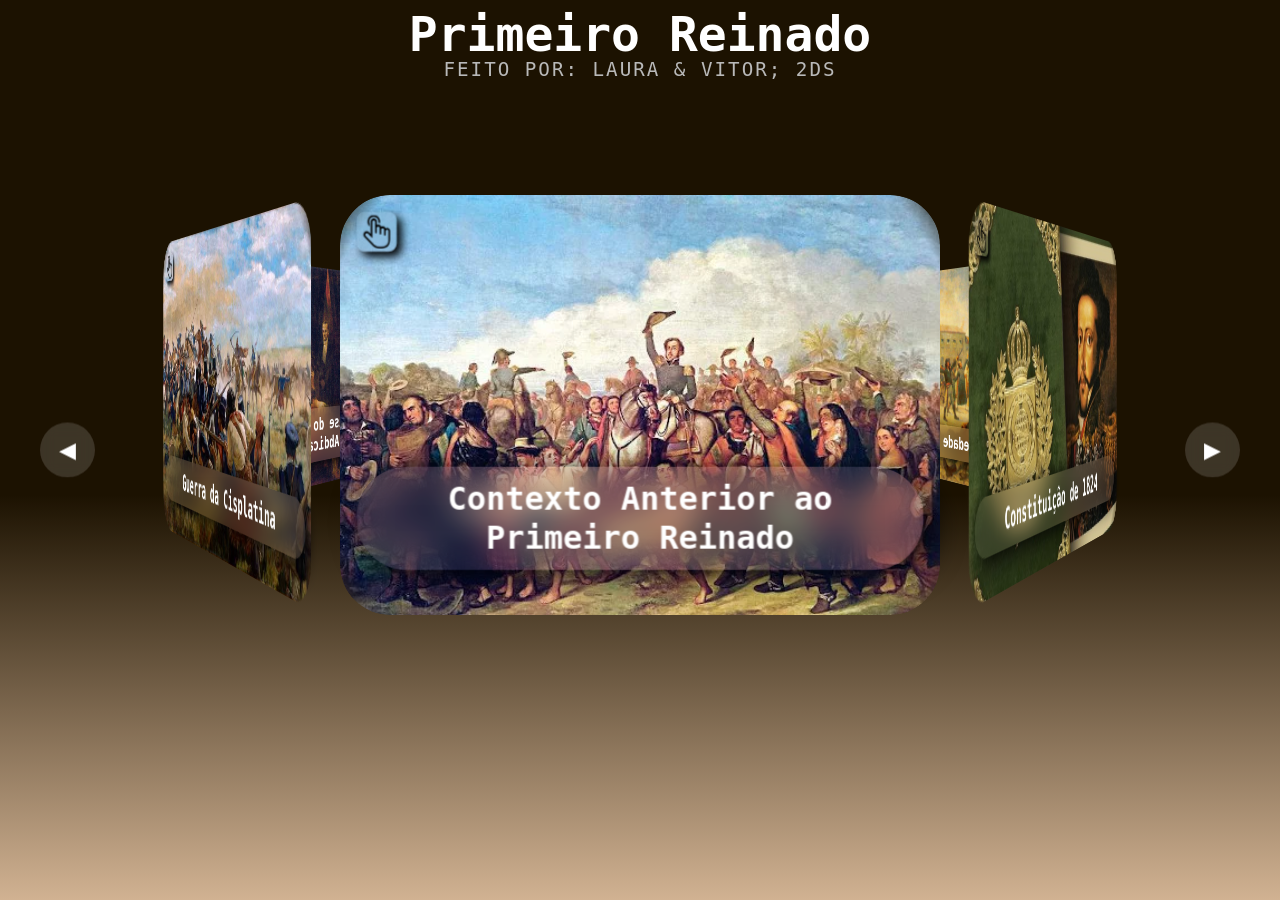
<file: index.html>
<!DOCTYPE html>
<html lang="en">
<head>
    <meta charset="UTF-8">
    <meta name="viewport" content="width=device-width, initial-scale=1.0">
    <title>Main Page</title>
    <link rel="stylesheet" href="Public/css/home.css">
    <link rel="icon" href="imagens/favico.png" type="image/png">
</head>
<body>
    <h1 class="hh1">Primeiro Reinado</h1>
    <p class="hp">Feito por: Laura & Vitor; 2DS</p>

    <button class="slider-button-prev">◀</button>
    <div class="slider">
        <span style="--i:1;">
            <a href="Pages/ContextoAnterior.html">
             <img src="imagens/ContextoAnterior.png" alt="">
            </a>
            <h2>Contexto Anterior ao Primeiro Reinado</h2>
            <img class="icone-clique" src="imagens/Clique.png" alt="">
        </span>
        <span style="--i:2;">
            <a href="Pages/ConstituicaoDe1824.html">
                <img src="imagens/ConstituicaoDe1824.png" alt="">
            </a>
            <h2>Constituição de 1824</h2>
            <img class="icone-clique" src="imagens/Clique.png" alt="">
        </span>
        <span style="--i:3;">
            <a href="Pages/EconomiaESociedade.html">
                <img src="imagens/EconomiaESociedade.png" alt="">
            </a>
            <h2>Economia e Sociedade</h2>
            <img class="icone-clique" src="imagens/Clique.png" alt="">
        </span>
        <span style="--i:4;">
            <a href="Pages/ConfederacaoDoEquador.html">
                <img src="imagens/ConfederacaoDoEquador.png" alt="">
            </a>
            <h2>Confederação do Equador</h2>
            <img class="icone-clique" src="imagens/Clique.png" alt="">
        </span>
        <span style="--i:5;">
            <a href="Pages/ConflitosDoPrimeiroReinado.html">
                <img src="imagens/ConflitosdoPrimeiroReinado.png" alt="">
            </a>
            <h2>Conflitos Do Primeiro Reinado</h2>
            <img class="icone-clique" src="imagens/Clique.png" alt="">
        </span>
        <span style="--i:6;">
            <a href="Pages/CriseDoPrimeiroReinado.html">
                <img src="imagens/CriseDoPrimeiroReinado.png" alt="">
            </a>
            <h2>Crise do Primeiro Reinado e a Abdicação de D. Pedro I</h2>
            <img class="icone-clique" src="imagens/Clique.png" alt="">
        </span>
        <span style="--i:7;">
            <a href="Pages/GuerraDaCisplatina.html">
                <img src="imagens/GuerraDaCisplatina.png" alt="">
            </a>
            <h2>Guerra da Cisplatina</h2>
            <img class="icone-clique" src="imagens/Clique.png" alt="">
        </span>
    </div>
    <button class="slider-button-next">▶</button>


</body>
<script src="Public/js/slider.js"></script>
</html>
</file>
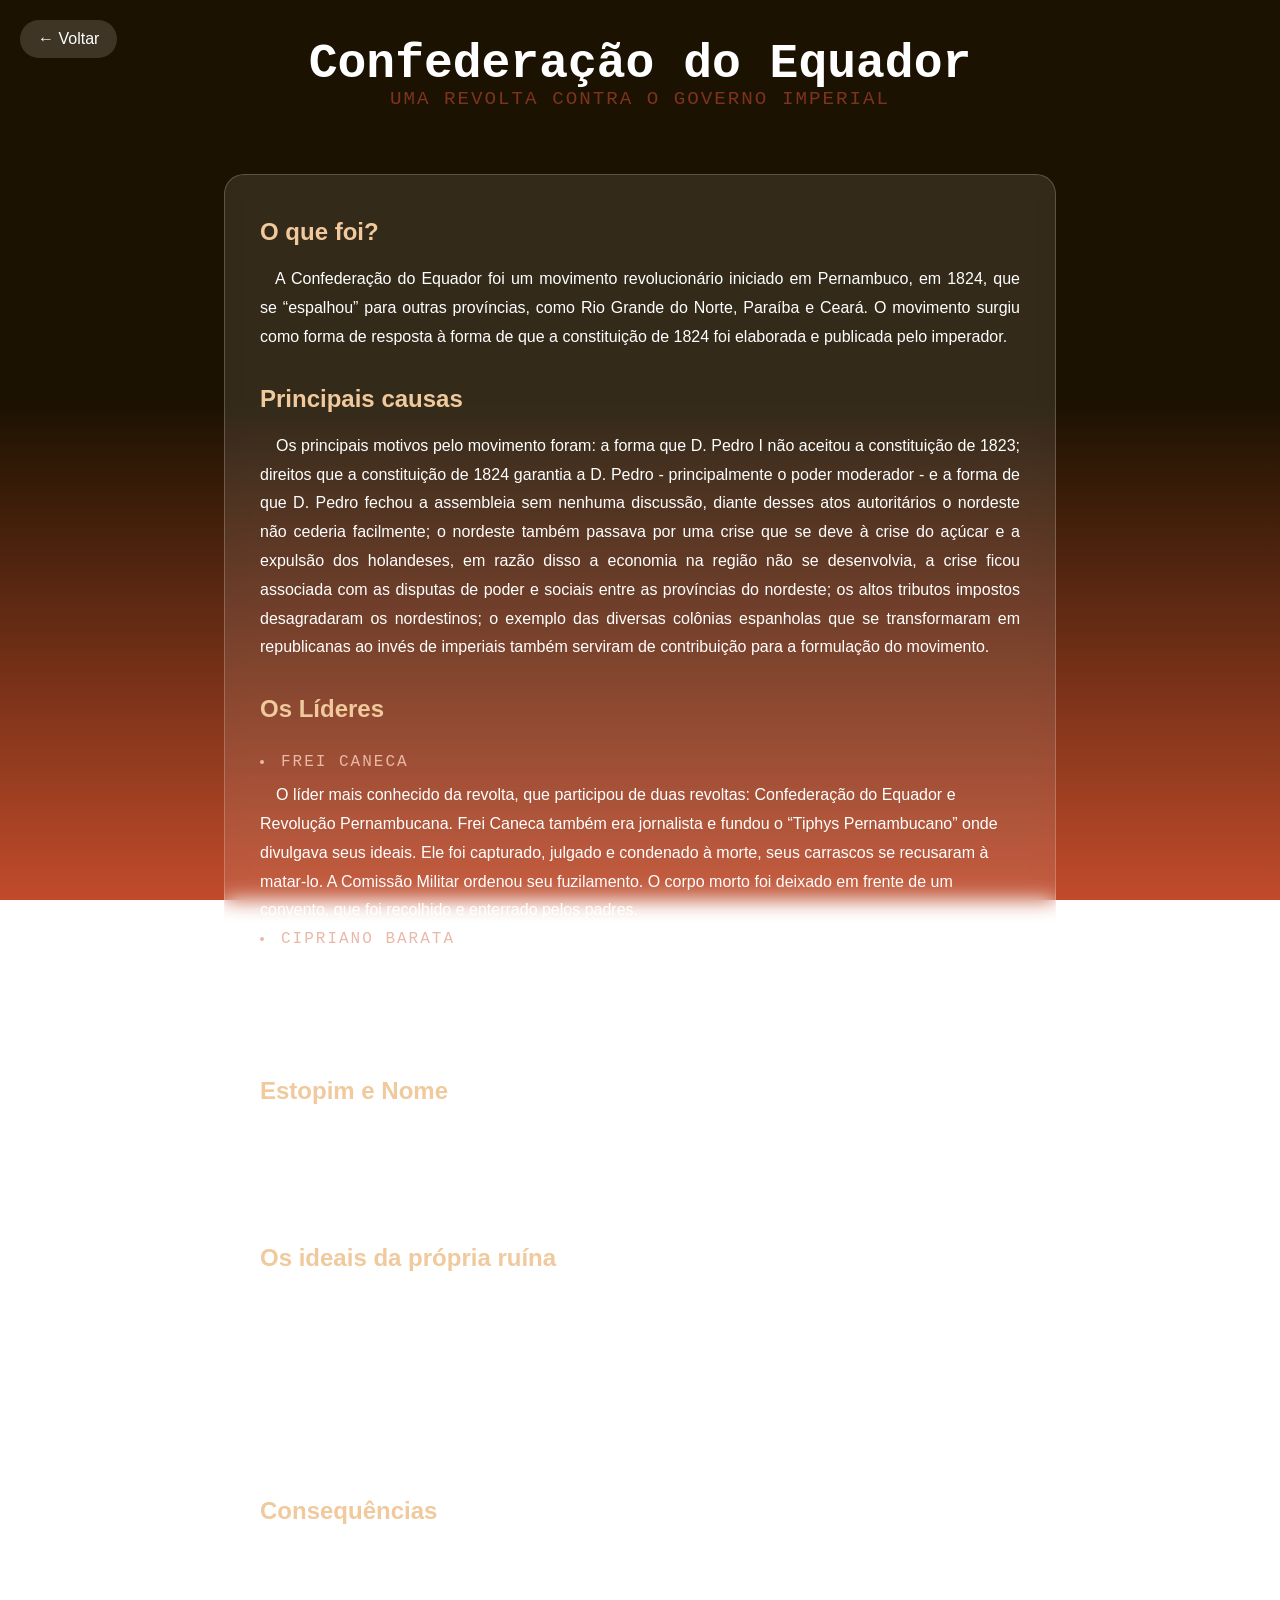
<file: Pages/ConfederacaoDoEquador.html>
<!DOCTYPE html>
<html lang="pt-BR">

<head>
    <meta charset="UTF-8">
    <meta name="viewport" content="width=device-width, initial-scale=1.0">
    <title>Confederação do Equador</title>
    <link rel="stylesheet" href="../Public/css/conteudos.css">
    <link rel="icon" href="../imagens/favico.png" type="image/png">
</head>

<body style="--cor-fundo:#c14b2b;">

    <header>
        <a href="../index.html" class="voltar">← Voltar</a>
        <h1>Confederação do Equador</h1>
        <p class="pconf">Uma revolta contra o governo imperial</p>
    </header>

    <main class="conteudo">
        <h2>O que foi?</h2>
        <p>&emsp;A Confederação do Equador foi um movimento revolucionário iniciado em Pernambuco, em 1824, que se
            “espalhou”
            para outras províncias, como Rio Grande do Norte, Paraíba e Ceará. O movimento surgiu como forma de resposta
            à forma de que a constituição de 1824 foi elaborada e publicada pelo imperador.</p>

        <h2>Principais causas</h2>
        <p>
            &emsp;Os principais motivos pelo movimento foram: a forma que D. Pedro I não aceitou a constituição de 1823;
            direitos que a constituição de 1824 garantia a D. Pedro - principalmente o poder moderador - e a forma de
            que D. Pedro fechou a assembleia sem nenhuma discussão, diante desses atos autoritários o nordeste não
            cederia facilmente; o nordeste também passava por uma crise que se deve à crise do açúcar e a expulsão dos
            holandeses, em razão disso a economia na região não se desenvolvia, a crise ficou associada com as disputas
            de poder e sociais entre as províncias do nordeste; os altos tributos impostos desagradaram os nordestinos;
            o exemplo das diversas colônias espanholas que se transformaram em republicanas ao invés de imperiais também
            serviram de contribuição para a formulação do movimento.
        </p>

        <h2>Os Líderes</h2>
        <p>
            <li class="li-esp">Frei Caneca</li>
            &emsp;O líder mais conhecido da revolta, que participou de duas revoltas: Confederação do Equador e
            Revolução Pernambucana. Frei Caneca também era jornalista e fundou o “Tiphys Pernambucano” onde divulgava
            seus ideais. Ele foi capturado, julgado e condenado à morte, seus carrascos se recusaram à matar-lo. A
            Comissão Militar ordenou seu fuzilamento. O corpo morto foi deixado em frente de um convento, que foi
            recolhido e enterrado pelos padres.
            <li class="li-esp">Cipriano Barata</li>
            &emsp;Também jornalista, Cipriano antes da independência do Brasil já
            estava presente em revoltas: Conjuração Baiana (1798) e a Revolução Pernambucana (1817) porém,
            diferentemente de Frei, Cipriano não foi condenado à morte e durante todo o seu tempo preso, manteve
            atividade jornalística.
        </p>

        <h2>Estopim e Nome</h2>
        <p>&emsp;O estopim da revolução foi com a outorga da constituição de 1824 e a deposição do governador de
            Pernambuco Manuel Carvalho Paes. O nome da revolução tem como base a linha imaginária que passa o Equador e
            porta seu nome - linha do Equador -, que era próxima do conflito.</p>

        <h2>Os ideais da própria ruína</h2>
        <p>&emsp;No conflito, os revoltosos não estavam dispostos a nenhuma negociação. Uma das ideias era implantar um
            novo governo que aboliria a escravidão e criaria uma constituição liberal republicana. O movimento perdeu a
            força por conflitos nos ideais radicais. As ideias de Frei e Cipriano iam de frente com a dos outros
            líderes. Com os mercenários encomendados por D. Pedro I com empréstimos pertencentes à Inglaterra e a perda
            de poder dos revoltosos ocasionou na perda dos revolucionários, sendo eles condenados à prisão e morte, como
            Frei Caneca.</p>

        <h2>Consequências</h2>
        <p>&emsp;As consequências radicalistas de ambos os lados puseram D. Pedro em xeque por seu posicionamento
            autoritário e os ideais da revolução continuou fomentando outras revoltas mais à frente.</p>
    </main>

</body>

</html>
</file>
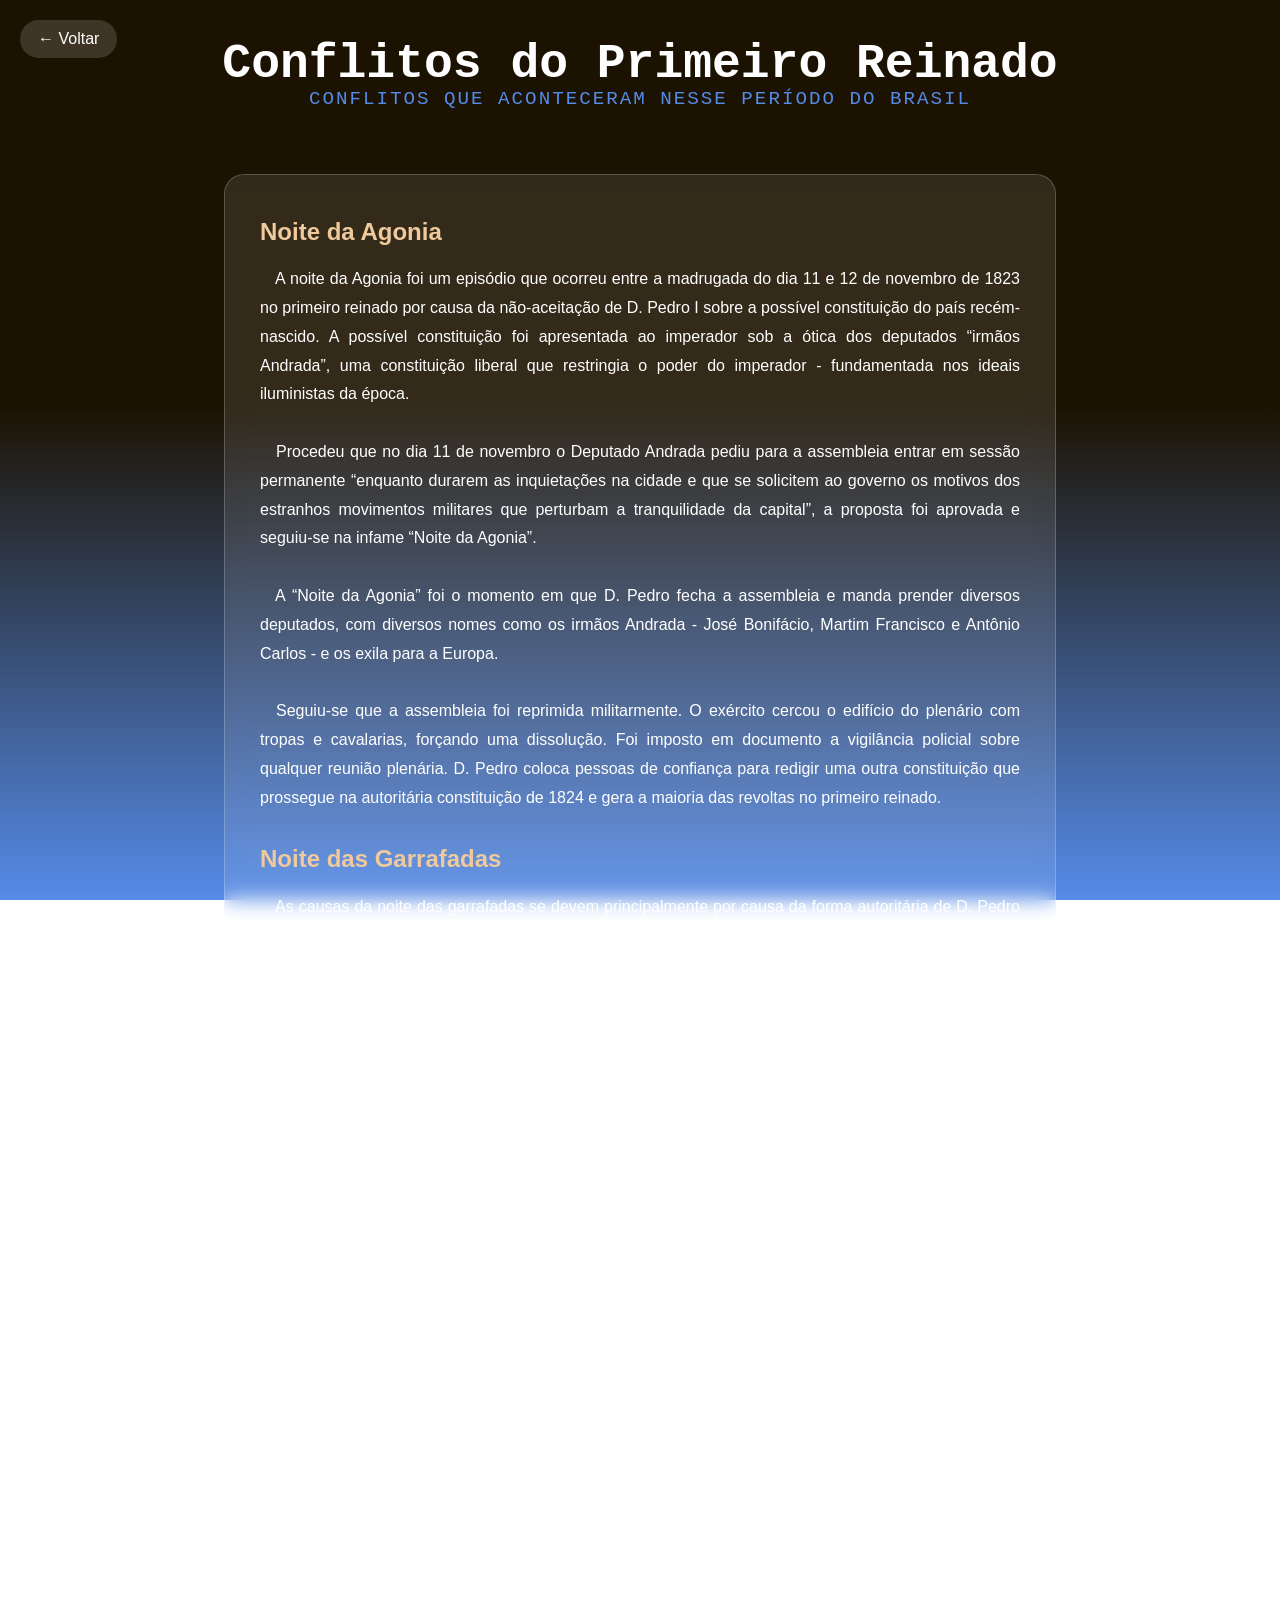
<file: Pages/ConflitosDoPrimeiroReinado.html>
<!DOCTYPE html>
<html lang="pt-BR">

<head>
    <meta charset="UTF-8">
    <meta name="viewport" content="width=device-width, initial-scale=1.0">
    <title>Conflitos do Primeiro Reinado</title>
    <link rel="stylesheet" href="../Public/css/conteudos.css">
    <link rel="icon" href="../imagens/favico.png" type="image/png">
</head>

<body style="--cor-fundo: #558be8;">

    <header>
        <a href="../index.html" class="voltar">← Voltar</a>
        <h1>Conflitos do Primeiro Reinado</h1>
        <p class="pconfl">Conflitos que aconteceram nesse período do Brasil</p>
        <link rel="icon" href="./imagens/favico.png" type="image/png">
    </header>

    <main class="conteudo">
        <h2>Noite da Agonia</h2>
        <p>
            &emsp;A noite da Agonia foi um episódio que ocorreu entre a madrugada do dia 11 e 12 de novembro de 1823 no
            primeiro reinado por causa da não-aceitação de D. Pedro I sobre a possível constituição do país
            recém-nascido. A possível constituição foi apresentada ao imperador sob a ótica dos deputados “irmãos
            Andrada”, uma constituição liberal que restringia o poder do imperador - fundamentada nos ideais iluministas
            da época.<br><br>
            &emsp;Procedeu que no dia 11 de novembro o Deputado Andrada pediu para a assembleia entrar em sessão
            permanente
            “enquanto durarem as inquietações na cidade e que se solicitem ao governo os motivos dos estranhos
            movimentos militares que perturbam a tranquilidade da capital”, a proposta foi aprovada e seguiu-se na
            infame “Noite da Agonia”.<br><br>
            &emsp;A “Noite da Agonia” foi o momento em que D. Pedro fecha a assembleia e manda prender diversos
            deputados, com
            diversos nomes como os irmãos Andrada - José Bonifácio, Martim Francisco e Antônio Carlos - e os exila para
            a Europa. <br><br>
            &emsp;Seguiu-se que a assembleia foi reprimida militarmente. O exército cercou o edifício do plenário com
            tropas e
            cavalarias, forçando uma dissolução. Foi imposto em documento a vigilância policial sobre qualquer reunião
            plenária. D. Pedro coloca pessoas de confiança para redigir uma outra constituição que prossegue na
            autoritária constituição de 1824 e gera a maioria das revoltas no primeiro reinado.
        </p>

        <h2>Noite das Garrafadas</h2>
        <p>
            &emsp;As causas da noite das garrafadas se devem principalmente por causa da forma autoritária de D. Pedro governar
            e consequências do seu governo: Noite da Agonia, Constituição 1824, reações extremas a revoluções e
            revoltas, perda na Guerra da Cisplatina e a desanexação da província da Cisplatina que tornou-se a República
            Oriental do Uruguai, o Brasil nessa época mesmo independente de Portugal sofria com interferência econômica
            e política portuguesa. <br><br>
            &emsp;Além da disputa de poder. Os brasileiros queriam expulsar os portugueses do Brasil, um agente importante
            para isso foi a imprensa, com panfletos e jornais circulando o reino que difamavam D. Pedro I e divulgavam
            os ideais não aceitos pelo governo da época como a república, em uma das frentes jornalísticas se situava
            Líbero Badaró, que foi assassinado “misteriosamente” por tiros em São Paulo, que foi atribuído aos
            apoiadores D. Pedro, diminuindo a pouca reputação que o imperador tinha.<br><br>
            &emsp;O conflito em si se deu quando o imperador decidiu ir à Ouro Preto em busca de apoio político - entretanto
            ele foi recebido com diversos protestos e frieza -, após a ausência do imperador, no Rio de Janeiro - até
            então a capital do império - havia dois lados, os portugueses apoiadores do D. Pedro e os brasileiros contra
            o imperador. Prosseguiu-se num intenso conflito de portugueses e brasileiros onde foi que o conflito ganhou
            nome, por causa dos objetos utilizados: paus, garrafas e outros objetos de vidraçaria, nesse conflito
            entretanto ocasionou na vitória brasileira por estarem em maioria.<br><br>
            &emsp;Esse conflito foi o estopim para a abdicação de D. Pedro I que deixou seu filho Pedro de Alcântara como
            sucessor, porém por ser menor de idade iniciou-se um processo conhecido como período regencial.
        </p>
    </main>

</body>

</html>
</file>
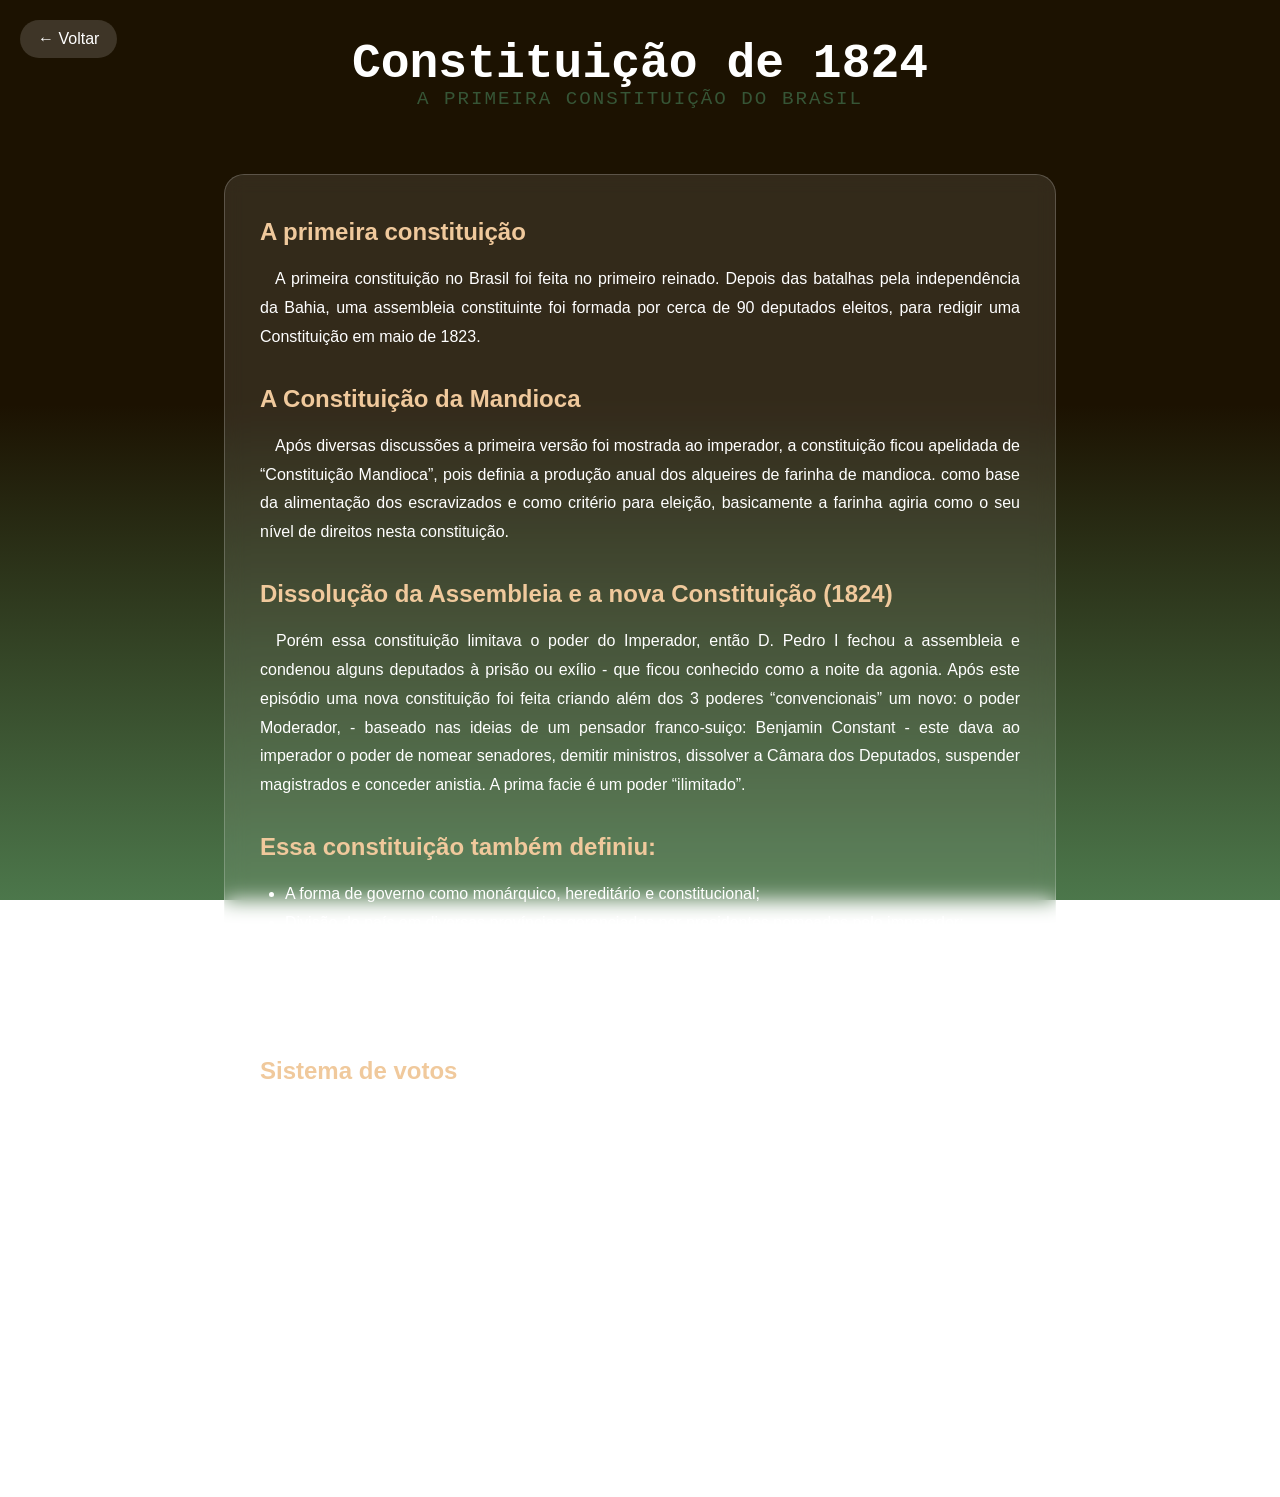
<file: Pages/ConstituicaoDe1824.html>
<!DOCTYPE html>
<html lang="pt-BR">

<head>
    <meta charset="UTF-8">
    <meta name="viewport" content="width=device-width, initial-scale=1.0">
    <title>Constituição de 1824</title>
    <link rel="stylesheet" href="../Public/css/conteudos.css">
    <link rel="icon" href="../imagens/favico.png" type="image/png">
</head>

<body style="--cor-fundo: #4c774b;">

    <header>
        <a href="../index.html" class="voltar">← Voltar</a>
        <h1>Constituição de 1824</h1>
        <p class="pconst">A primeira Constituição do Brasil</p>
    </header>

    <main class="conteudo">
        <h2>A primeira constituição</h2>
        <p>&emsp;A primeira constituição no Brasil foi feita no primeiro reinado. Depois das batalhas pela independência
            da Bahia, uma assembleia constituinte foi formada por cerca de 90 deputados eleitos, para redigir uma
            Constituição em maio de 1823.</p>

        <h2>A Constituição da Mandioca</h2>
        <p>&emsp;Após diversas discussões a primeira versão foi mostrada ao imperador, a constituição ficou apelidada de
            “Constituição Mandioca”, pois definia a produção anual dos alqueires de farinha de mandioca. como base da
            alimentação dos escravizados e como critério para eleição, basicamente a farinha agiria como o seu nível de
            direitos nesta constituição.</p>

        <h2>Dissolução da Assembleia e a nova Constituição (1824)</h2>
        <p>&emsp;Porém essa constituição limitava o poder do Imperador, então D. Pedro I fechou a assembleia e condenou
            alguns deputados à prisão ou exílio - que ficou conhecido como a noite da agonia. Após este episódio uma
            nova constituição foi feita criando além dos 3 poderes “convencionais” um novo: o poder Moderador, - baseado
            nas ideias de um pensador franco-suiço: Benjamin Constant - este dava ao imperador o poder de nomear
            senadores, demitir ministros, dissolver a Câmara dos Deputados, suspender magistrados e conceder anistia. A
            prima facie é um poder “ilimitado”.</p>

        <h2>Essa constituição também definiu:</h2>
        <ul>
            <li>A forma de governo como monárquico, hereditário e constitucional;</li>
            <li>Divisão do país em diversas províncias gerenciadas por presidentes nomeados pelo imperador;</li>
            <li>A religião católica continuou como a religião oficial do país, porém permitiu o culto privado de outras
                religiões;</li>
            <li>Eleições indiretas e censitárias - que favoreciam principalmente a elite.</li>
        </ul>

        <h2>Sistema de votos</h2>
        <p>&emsp;As eleições também eram feitas para decidir somente o Senado e Deputados, excluía a maioria do povo
            Brasileiro e era censitária, onde o fator determinante de quem poderia ou não votar era econômico. A maioria
            das mulheres e escravizados - libertos ou não - não tinham a oportunidade de votar, porém não havia nenhuma
            restrição aos analfabetos. <br>
            &emsp;Nas eleições primárias - os escravos libertos poderiam somente votar nas eleições primárias - quem
            votava deveria ter de pelo menos uma renda anual de 100 mil réis para eleger um eleitor que por sua vez deveria ter
            uma renda de pelo menos 200 mil réis que elegia os deputados que deveriam ter uma renda anual de pelo menos
            400 mil réis e senadores com uma renda anual de pelo menos 800 mil réis. Em contraste da eleição dos
            deputados e senadores, os juízes e magistrados eram vitalícios - junto com o senado - e todos indicados pelo
            imperador.
        </p>
    </main>

</body>

</html>
</file>
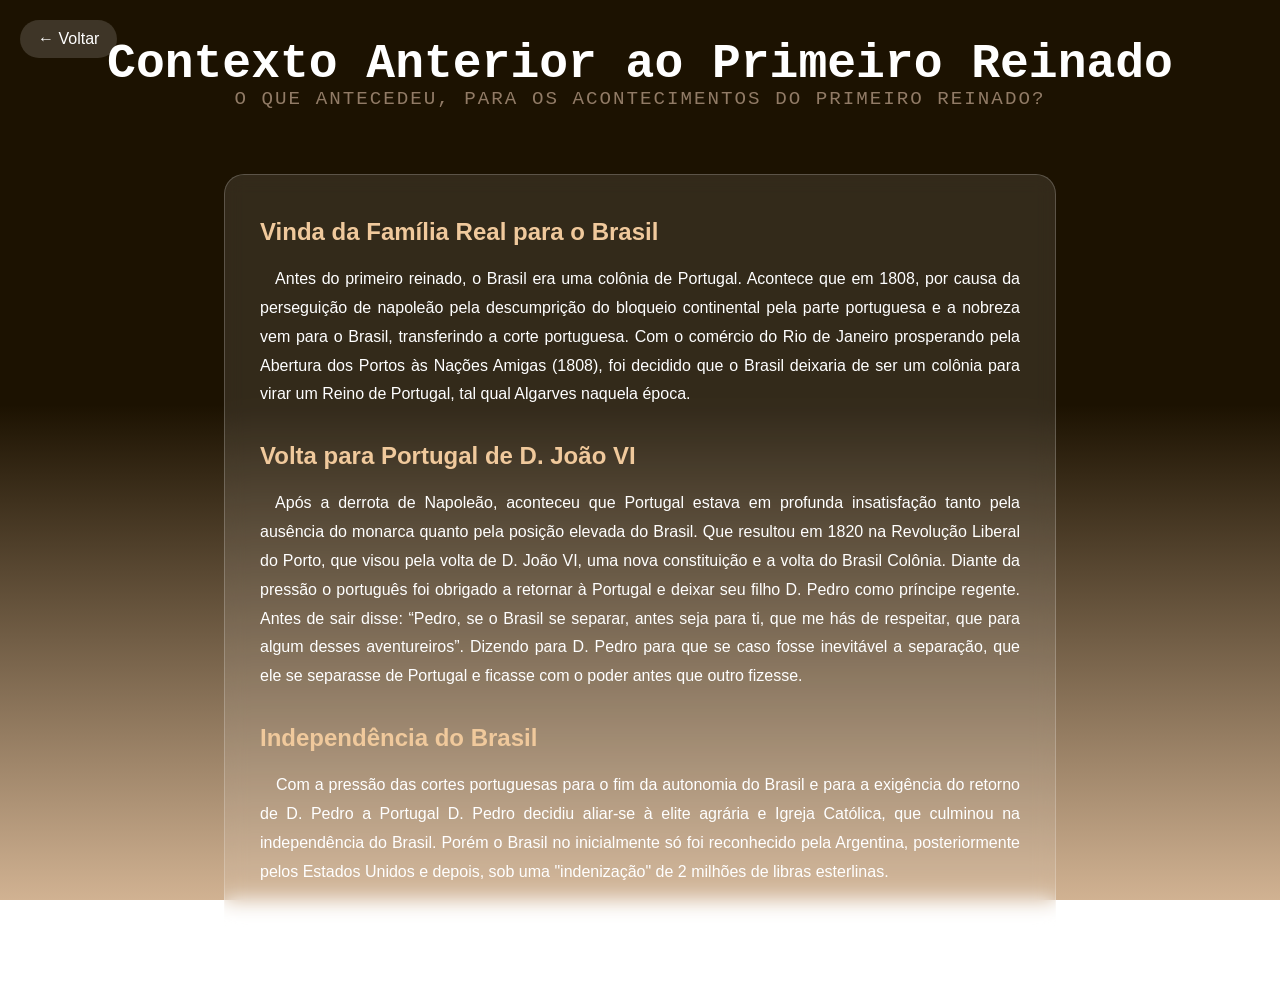
<file: Pages/ContextoAnterior.html>
<!DOCTYPE html>
<html lang="pt-BR">

<head>
    <meta charset="UTF-8">
    <meta name="viewport" content="width=device-width, initial-scale=1.0">
    <title>Contexto Anterior ao Primeiro Reinado</title>
    <link rel="stylesheet" href="../Public/css/conteudos.css">
    <link rel="icon" href="../imagens/favico.png" type="image/png">
</head>

<body style="--cor-fundo: #d1b292;">

    <header>
        <a href="../index.html" class="voltar">← Voltar</a>
        <h1>Contexto Anterior ao Primeiro Reinado</h1>
        <p class="pcont">O que antecedeu, para os acontecimentos do primeiro Reinado?</p>
    </header>

    <main class="conteudo">
        <h2>Vinda da Família Real para o Brasil</h2>
        <p>
            &emsp;Antes do primeiro reinado, o Brasil era uma colônia de Portugal. Acontece que em 1808, por causa da
            perseguição de napoleão pela descumprição do bloqueio continental pela parte portuguesa e a nobreza vem para
            o Brasil, transferindo a corte portuguesa. Com o comércio do Rio de Janeiro prosperando pela Abertura dos
            Portos às Nações Amigas (1808), foi decidido que o Brasil deixaria de ser um colônia para virar um Reino de
            Portugal, tal qual Algarves naquela época.
        </p>
        <h2>Volta para Portugal de D. João VI</h2>
        <p>
            &emsp;Após a derrota de Napoleão, aconteceu que Portugal estava em profunda insatisfação tanto pela ausência
            do monarca quanto pela posição elevada do Brasil. Que resultou em 1820 na Revolução Liberal do Porto, que
            visou pela volta de D. João VI, uma nova constituição e a volta do Brasil Colônia. Diante da pressão o
            português foi obrigado a retornar à Portugal e deixar seu filho D. Pedro como príncipe regente. Antes de
            sair disse: “Pedro, se o Brasil se separar, antes seja para ti, que me hás de respeitar, que para algum
            desses aventureiros”. Dizendo para D. Pedro para que se caso fosse inevitável a separação, que ele se
            separasse de Portugal e ficasse com o poder antes que outro fizesse. <br>
        </p>
        <h2>Independência do Brasil</h2>
        <p>
            &emsp;Com a pressão das cortes portuguesas para o fim da autonomia do Brasil e para a exigência do retorno
            de D. Pedro a Portugal D. Pedro decidiu aliar-se à elite agrária e Igreja Católica, que culminou na
            independência do Brasil. Porém o Brasil no inicialmente só foi reconhecido pela Argentina, posteriormente
            pelos Estados Unidos e depois, sob uma "indenização" de 2 milhões de libras esterlinas.
        </p>
    </main>

</body>

</html>
</file>
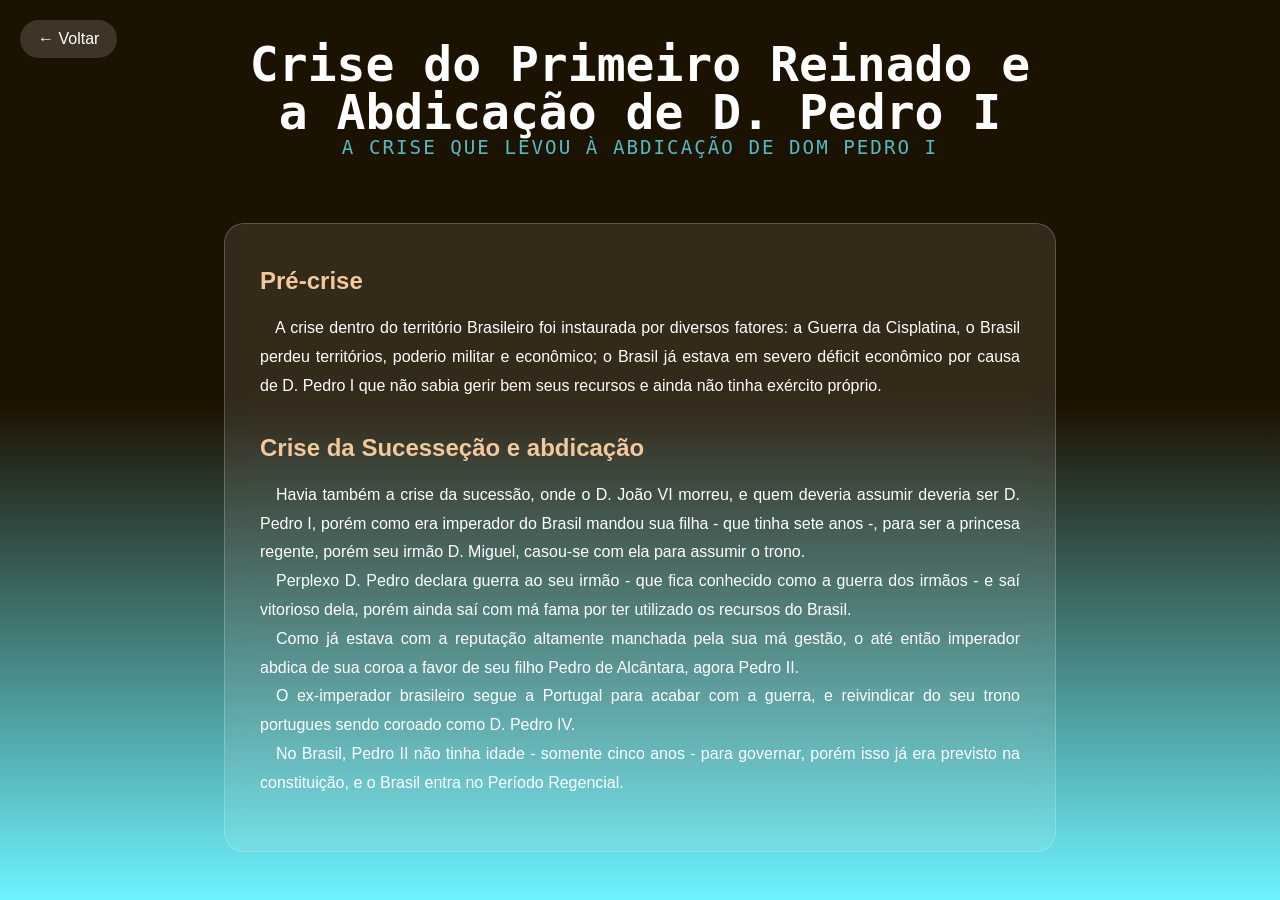
<file: Pages/CriseDoPrimeiroReinado.html>
<!DOCTYPE html>
<html lang="pt-BR">

<head>
    <meta charset="UTF-8">
    <meta name="viewport" content="width=device-width, initial-scale=1.0">
    <title>Crise e Abdicação</title>
    <link rel="stylesheet" href="../Public/css/conteudos.css">
    <link rel="icon" href="../imagens/favico.png" type="image/png">
</head>

<body style="--cor-fundo: #6ef3ff;">

    <header>
        <a href="../index.html" class="voltar">← Voltar</a>
        <h1>Crise do Primeiro Reinado e <br> a Abdicação de D. Pedro I</h1>
        <p class="pcris">A crise que levou à abdicação de Dom Pedro I</p>
    </header>

    <main class="conteudo">
        <h2>Pré-crise</h2>
        <p> &emsp;A crise dentro do território Brasileiro foi instaurada por diversos fatores: a Guerra da Cisplatina, o
            Brasil
            perdeu territórios, poderio militar e econômico; o Brasil já estava em severo déficit econômico por causa de
            D. Pedro I que não sabia gerir bem seus recursos e ainda não tinha exército próprio.</p>

        <h2>Crise da Sucesseção e abdicação</h2>
        <p> &emsp;Havia também a crise da sucessão, onde o D. João VI morreu, e quem deveria assumir deveria ser D. Pedro I,
            porém como era imperador do Brasil mandou sua filha - que tinha sete anos -, para ser a princesa regente,
            porém seu irmão D. Miguel, casou-se com ela para assumir o trono.<br>
            &emsp;Perplexo D. Pedro declara guerra ao seu irmão - que fica conhecido como a guerra dos irmãos - e saí
            vitorioso dela, porém ainda saí com má fama por ter utilizado os recursos do Brasil.<br>
            &emsp;Como já estava com a reputação altamente manchada pela sua má gestão, o até então imperador abdica de sua
            coroa a favor de seu filho Pedro de Alcântara, agora Pedro II.<br>
            &emsp;O ex-imperador brasileiro segue a Portugal para acabar com a guerra, e reivindicar do seu trono portugues
            sendo coroado como D. Pedro IV.<br>
            &emsp;No Brasil, Pedro II não tinha idade - somente cinco anos - para governar, porém isso já era previsto na
            constituição, e o Brasil entra no Período Regencial.
        </p>
    </main>

</body>

</html>
</file>
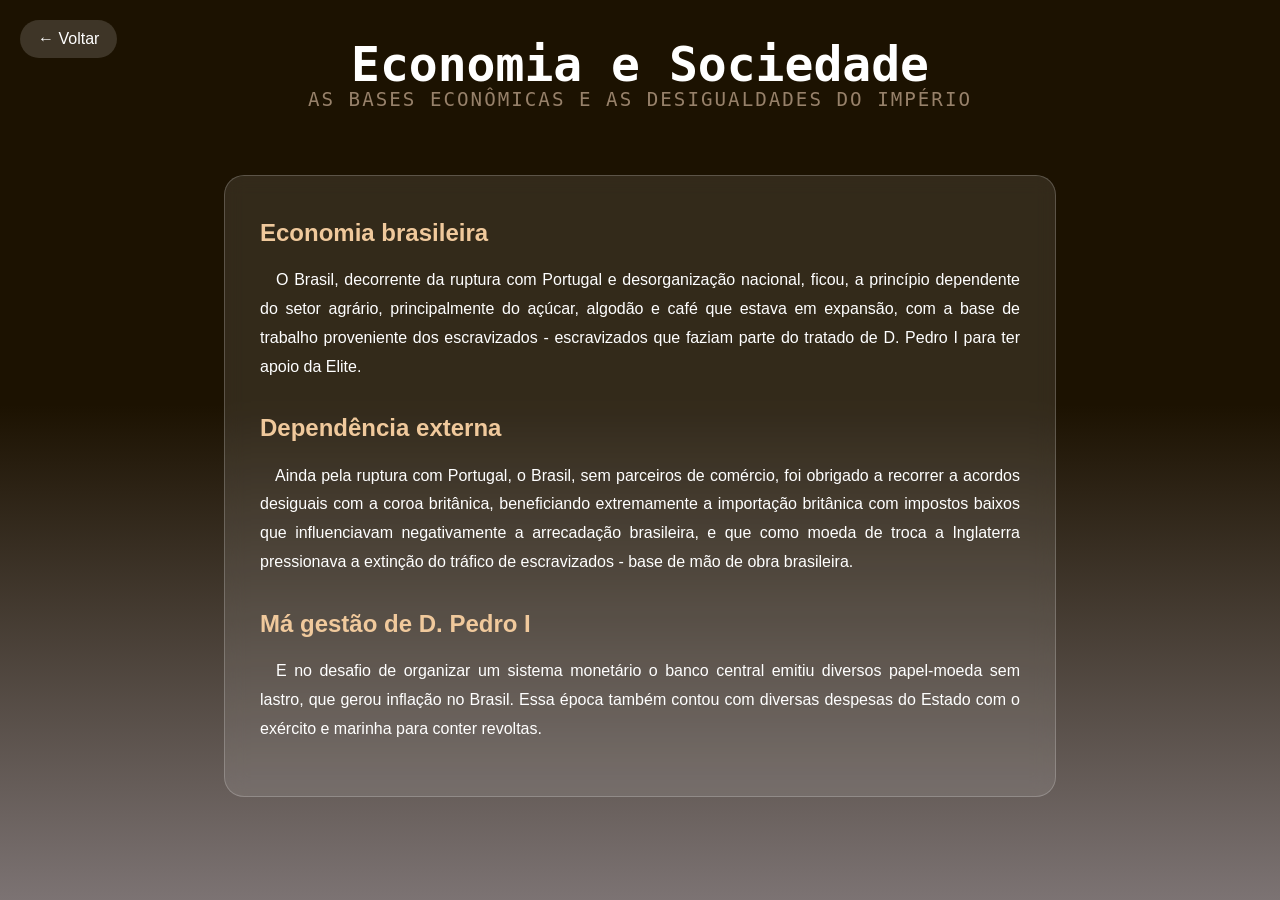
<file: Pages/EconomiaESociedade.html>
<!DOCTYPE html>
<html lang="pt-BR">

<head>
    <meta charset="UTF-8">
    <meta name="viewport" content="width=device-width, initial-scale=1.0">
    <title>Economia e Sociedade</title>
    <link rel="stylesheet" href="../Public/css/conteudos.css">
    <link rel="icon" href="../imagens/favico.png" type="image/png">
</head>

<body style="--cor-fundo: #7c7373;">

    <header>
        <a href="../index.html" class="voltar">← Voltar</a>
        <h1>Economia e Sociedade</h1>
        <p class="peco">As bases econômicas e as desigualdades do Império</p>
    </header>

    <main class="conteudo">
        <h2 class="texto-fade">Economia brasileira</h2>
        <p class="texto-fade">&emsp;O Brasil, decorrente da ruptura com Portugal e desorganização nacional, ficou, a princípio dependente
            do setor agrário, principalmente do açúcar, algodão e café que estava em expansão, com a base de trabalho
            proveniente dos escravizados - escravizados que faziam parte do tratado de D. Pedro I para ter apoio da
            Elite.</p>

        <h2 class="texto-fade">Dependência externa</h2>
        <p class="texto-fade">&emsp;Ainda pela ruptura com Portugal, o Brasil, sem parceiros de comércio, foi obrigado a recorrer a acordos
            desiguais com a coroa britânica, beneficiando extremamente a importação britânica com impostos baixos que
            influenciavam negativamente a arrecadação brasileira, e que como moeda de troca a Inglaterra pressionava a
            extinção do tráfico de escravizados - base de mão de obra brasileira.</p>

        <h2 class="texto-fade">Má gestão de D. Pedro I</h2>
        <p class="texto-fade">&emsp;E no desafio de organizar um sistema monetário o banco central emitiu diversos papel-moeda sem lastro,
            que gerou inflação no Brasil. Essa época também contou com diversas despesas do Estado com o exército e
            marinha para conter revoltas.</p>
    </main>

</body>

</html>
</file>
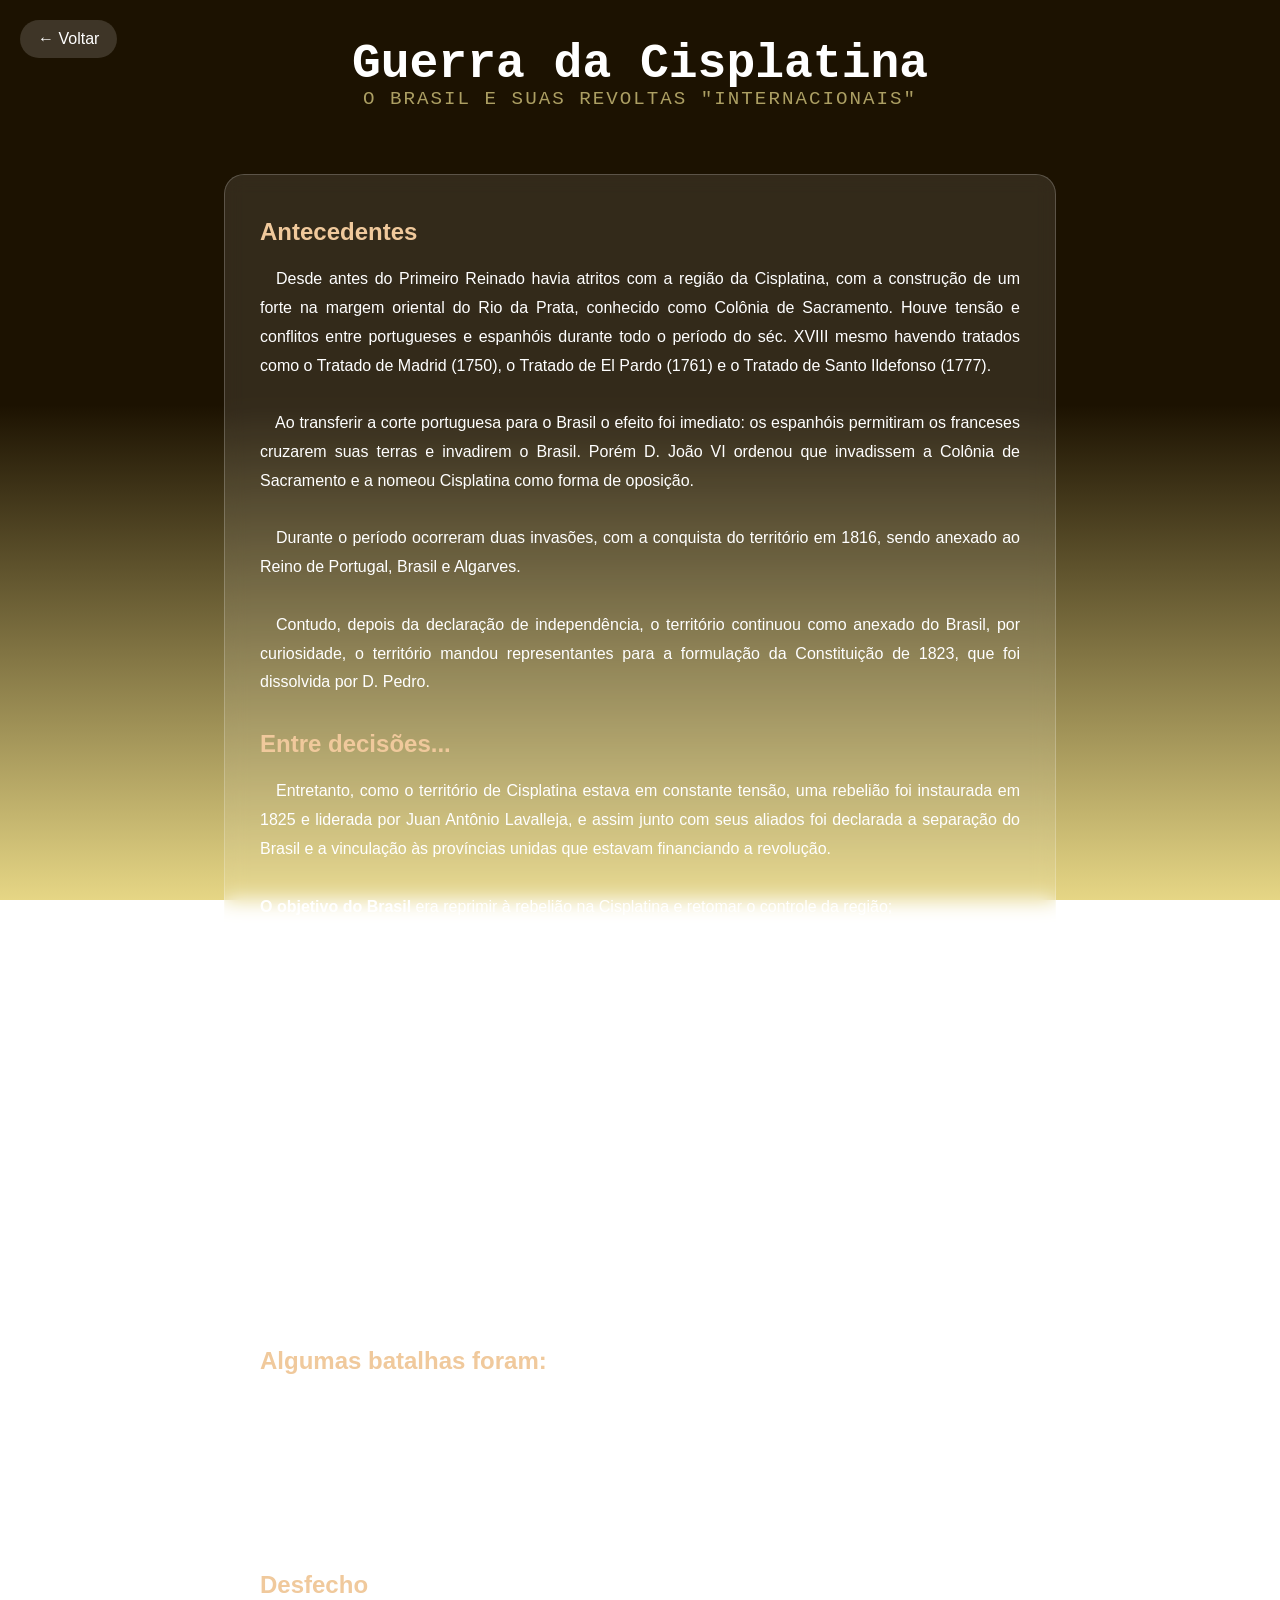
<file: Pages/GuerraDaCisplatina.html>
<!DOCTYPE html>
<html lang="pt-BR">

<head>
    <meta charset="UTF-8">
    <meta name="viewport" content="width=device-width, initial-scale=1.0">
    <title>Guerra da Cisplatina</title>
    <link rel="stylesheet" href="../Public/css/conteudos.css">
    <link rel="icon" href="../imagens/favico.png" type="image/png">
</head>

<body style="--cor-fundo: #e6d685;">

    <header>
        <a href="../index.html" class="voltar">← Voltar</a>
        <h1>Guerra da Cisplatina</h1>
        <p class="pcis">O Brasil e suas revoltas "internacionais"</p>
    </header>

    <main class="conteudo">
        <h2>Antecedentes</h2>
        <p> &emsp;Desde antes do Primeiro Reinado havia atritos com a região da Cisplatina, com a construção de um forte
            na
            margem oriental do Rio da Prata, conhecido como Colônia de Sacramento.
            Houve tensão e conflitos entre portugueses e espanhóis durante todo o período do séc. XVIII mesmo havendo
            tratados como o Tratado de Madrid (1750), o Tratado de El Pardo (1761) e o Tratado de Santo Ildefonso
            (1777).<br><br>
            &emsp;Ao transferir a corte portuguesa para o Brasil o efeito foi imediato: os espanhóis permitiram os
            franceses
            cruzarem suas terras e invadirem o Brasil. Porém D. João VI ordenou que invadissem a Colônia de Sacramento e
            a nomeou Cisplatina como forma de oposição.<br><br>
            &emsp;Durante o período ocorreram duas invasões, com a conquista do território em 1816, sendo anexado ao
            Reino de
            Portugal, Brasil e Algarves.<br><br>
            &emsp;Contudo, depois da declaração de independência, o território continuou como anexado do Brasil, por
            curiosidade, o território mandou representantes para a formulação da Constituição de 1823, que foi
            dissolvida por D. Pedro.
        </p>

        <h2>Entre decisões...</h2>
        <p> &emsp;Entretanto, como o território de Cisplatina estava em constante tensão, uma rebelião foi instaurada em
            1825 e
            liderada por Juan Antônio Lavalleja, e assim junto com seus aliados foi declarada a separação do Brasil e a
            vinculação às províncias unidas que estavam financiando a revolução.<br><br>
            <strong>O objetivo do Brasil</strong> era reprimir à rebelião na Cisplatina e retomar o controle da
            região;<br>
            <strong>O objetivo da Cisplatina</strong> era se anexar às Províncias Unidas, mas havia quem defendia a
            independência.<br>
            <strong>O objetivo das Províncias Unidas</strong> era garantir a anexação da Cisplatina aos seus
            territórios.<br><br>
            &emsp;Com a rebelião D. Pedro tomou duas decisões - pontuado por historiadores como precipitadas-, pontuadas
            pelo
            historiador Chico Castro:
            <li>Decreto de dezembro de 1825 que impedia a circulação de navios nos portos da região platina;</li>
            <li>Anúncio de D. Pedro I oferecendo recompensas pela captura de Lavalleja e Frutuoso Rivera (militar aliado
                da rebelião).</li><br>
            &emsp;Essas decisões serviram, somente, para agravar a situação com a Cisplatina e não tiveram serventia
            para o Brasil, com a situação financeira extremamente agravada e que não tinha como pagar o próprio
            funcionamento. A guerra foi declarada em 10 de dezembro de 1825, porém é pontuado que já houve conflitos
            previamente à declaração.
        </p>

        <h2>Algumas batalhas foram:</h2>
        <ul>
            <li>Batalha do Rincão das Galinhas: foi travada em setembro de 1825, e as tropas brasileiras foram
                derrotadas.</li>
            <li>Batalha de Juncal: batalha naval de fevereiro de 1827 em que a Marinha brasileira foi derrotada.</li>
            <li>Batalha de Ituzaingó: batalha travada em 20 de fevereiro de 1827 em que, novamente, as tropas
                brasileiras foram derrotadas.</li>
        </ul>

        <h2>Desfecho</h2>
        <p>&emsp;Nessa batalha, no entanto não teve vitórias, o Brasil saiu derrotado, com um gravíssima situação
            financeira e a reputação manchada, que assinou o fim de qualquer pretensão sobre o território da Cisplatina,
            entretanto os Argentinos também não conseguiram a Cisplatina, visto que a mesma queria ser anexada às
            Províncias Unidas. Neste contexto surgiu a República Oriental do Uruguai.</p>
    </main>

</body>

</html>
</file>
<file: Public/css/home.css>
* {
    margin: 0;
    padding: 0;
    box-sizing: border-box;
}

body {
    min-height: 100vh;
    display: flex;
    flex-direction: column;
    align-items: center;
    overflow: hidden;
    font-family: "Lucida Sans", sans-serif;
    background: linear-gradient(to bottom, #1c1201 55%, #d1b292);
    transition: background 0.5s ease;
}

.cabecalho {
    width: 100%;
    text-align: center;
    padding: 25px 15px 0;
    color: white;
    z-index: 5;
}

main {
    position: relative;
    width: 100%;
    display: flex;
    justify-content: center;
}

.slider {
    position: relative;
    width: 360px;
    height: 180px;
    margin-top: 170px;
    transform-style: preserve-3d;
    transition: transform 0.8s ease;
}

.slider span {
    position: absolute;
    top: 0;
    left: 0;
    width: 100%;
    height: 100%;
    transform-origin: center;
    transform-style: preserve-3d;
    transform: rotateY(calc((var(--i) - 1) * 51.4286deg))
               translateZ(400px);
}

.slider span a {
    display: block;
    position: absolute;
    inset: 0;
}

.slider span a > img {
    position: absolute;
    top: 0;
    left: 0;
    width: 100%;
    height: 140%;
    object-fit: cover;
    border-radius: 30px;
    transition: 0.5s;
    -webkit-mask-image: radial-gradient(circle, black 60%, transparent 100%);
    mask-image: radial-gradient(circle, black 90%, transparent 100%);
}

.slider span h2 {
    position: absolute;
    z-index: 2;
    bottom: -45px;
    left: 10px;
    right: 10px;
    margin: 0;
    padding: 8px;
    color: white;
    background-color: rgb(167, 160, 158, 0.10);
    backdrop-filter: blur(10px);
    border-radius: 30px;
    box-shadow: 5px 3px 20px black;
    font-size: 1.2rem;
    font-family: "lucida console", monospace;
    text-align: center;
}

.slider span .icone-clique {
    position: absolute;
    z-index: 3;
    top: 10px;
    left: 10px;
    width: 24px;
    height: 24px;
    padding: 2px;
    object-fit: contain;
    border-radius: 5px;
    background-color: rgb(167, 160, 158, 0.10);
    backdrop-filter: blur(10px);
    box-shadow: 3px 3px 5px black;
    -webkit-mask-image: none;
    mask-image: none;
}

.slider-button-prev,
.slider-button-next {
    position: absolute;
    top: 50%;
    transform: translateY(-50%);
    width: 55px;
    height: 55px;
    border: none;
    border-radius: 50%;
    background: rgba(255, 255, 255, 0.15);
    color: white;
    font-size: 22px;
    cursor: pointer;
    z-index: 100;
    backdrop-filter: blur(8px);
    transition: 0.3s;
}

.slider-button-prev {
    left: 40px;
}

.slider-button-next {
    right: 40px;
}

.slider-button-prev:hover,
.slider-button-next:hover {
    background: rgba(255, 255, 255, 0.3);
    transform: translateY(-50%) scale(1.1);
}

@media (max-width: 600px) {
    .cabecalho h1 {
        font-size: 35px;
    }

    .cabecalho p {
        font-size: 13px;
    }

    .slider {
        width: 260px;
        height: 150px;
        margin-top: 150px;
    }

    .slider span {
        transform: rotateY(calc((var(--i) - 1) * 51.4286deg))
                   translateZ(300px);
    }

    .slider-button-prev {
        left: 10px;
    }

    .slider-button-next {
        right: 10px;
    }
}

.hh1 {
    padding-top: 10px;
    color: #ffffff;
    font-size: 3rem;
    font-family: "lucida console", monospace;
    font-weight: bold;
    line-height: 1;
}

.hp {
    font-size: 1.2rem;
    color: #b9b9b9;
    font-family: "lucida console", monospace;
    text-transform: uppercase;
    letter-spacing: 2px;
    margin-bottom: 4px;
}
</file>
<file: Public/css/conteudos.css>
* {
    margin: 0;
    padding: 0;
    box-sizing: border-box;
}

body {
    min-height: 100vh;
    font-family: "Lucida Sans", sans-serif;
    color: white;
    background: linear-gradient(to bottom,
            #1c1201 45%,
            var(--cor-fundo, #000000));
    background-attachment: fixed;
}

header {
    text-align: center;
    padding: 40px 20px;
}

header h1 {
    color: #ffffff;
    font-size: 3rem;
    font-family: "lucida console", monospace;
    font-weight: bold;
    line-height: 1;
}

header p {
    font-size: 1.2rem;
    font-family: "lucida console", monospace;
    text-transform: uppercase;
    letter-spacing: 2px;
    margin-bottom: 4px;
}

.voltar {
    display: inline-block;
    position: absolute;
    top: 20px;
    left: 20px;
    color: white;
    text-decoration: none;
    background: rgba(255, 255, 255, 0.15);
    padding: 10px 18px;
    border-radius: 20px;
    transition: 0.3s;
}

.voltar:hover {
    background: rgba(255, 255, 255, 0.3);
    transform: scale(1.05);
}

.conteudo {
    width: 65%;
    max-width: 900px;
    margin: 20px auto 50px;
    padding: 35px;
    background: rgba(255, 255, 255, 0.10);
    border: 1px solid rgba(255, 255, 255, 0.2);
    border-radius: 20px;
    backdrop-filter: blur(10px);
    line-height: 1.8;
}

.conteudo h2 {
    color: #f0c99c;
    margin: 25px 0 12px;
}

.conteudo h2:first-child {
    margin-top: 0;
}

.conteudo p {
    margin-bottom: 18px;
    text-align: justify;
}

.conteudo ul {
    padding-left: 25px;
    margin-bottom: 20px;
}

@media (max-width: 600px) {
    header h1 {
        font-size: 30px;
        margin-top: 45px;
    }

    .conteudo {
        width: 92%;
        padding: 22px;
    }
}

.pconf {
    color: #7e331f;
}

.pconst {
    color: #365536;
}

.pcont {
    color: #917b66;
}

.pcris {
    color: #53bac4;
}

.peco {
    color: #97816a;
}

.pconfl {
    color: #558be8;
}

.pcis {
    color: #ac9f63;
}

.li-esp {
    font-size: 1rem;
    color: #e9b8a9;
    font-family: "lucida console", monospace;
    text-transform: uppercase;
    letter-spacing: 2px;
    margin-bottom: 4px;
}
</file>
